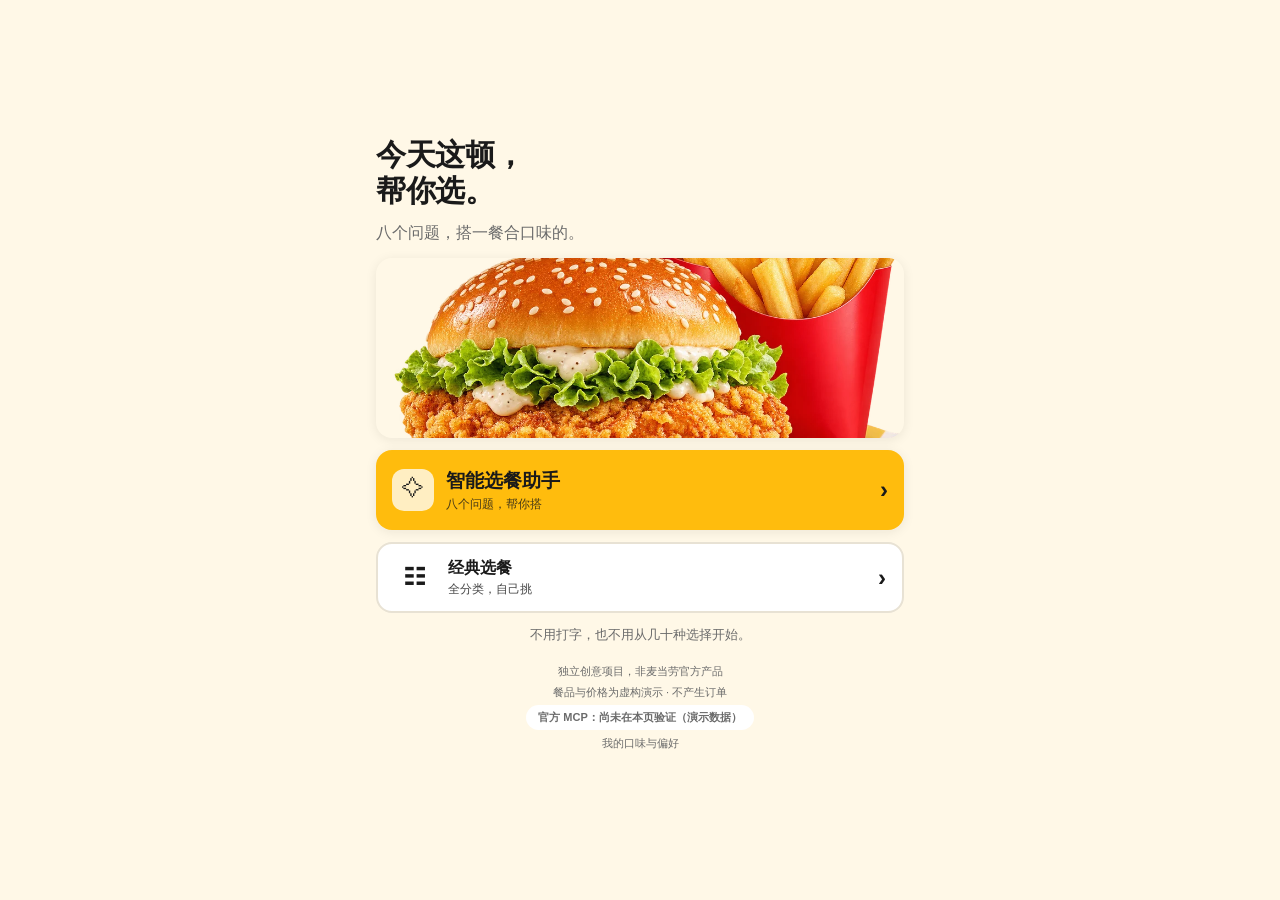
<file: app/index.html>
<!doctype html>
<html lang="zh-CN">
<head>
<meta charset="utf-8">
<meta name="viewport" content="width=device-width,initial-scale=1,viewport-fit=cover">
<meta name="theme-color" content="#FFBC0D">
<meta name="description" content="更懂你的麦麦选餐助手：八个问题，把人数、预算、已有吃喝、口味和想不想尝新，凑成一餐能解释、能自己改的饭。">
<title>麦麦 · 更懂你的选餐助手</title>
<link rel="stylesheet" href="wizard.css">
</head>
<body>
<div id="app"></div>
<div id="toast" role="status" aria-live="polite"></div>
<script src="demo-data.js"></script>
<script src="memory-store.js"></script>
<script src="domain.js"></script>
<script src="wizard-domain.js"></script>
<script src="meal-engine.js"></script>
<script src="step-view.js"></script>
<script src="wizard-app.js"></script>
</body>
</html>
</file>
<file: app/wizard.css>
:root{
 --yellow:#FFBC0D; --yellow-deep:#F5A300; --cream:#FFF8E7; --ink:#1A1A1A; --muted:#6B6B6B;
 --red:#E23B2E; --line:#E8E2D4; --card:#FFFFFF; --shadow:0 2px 12px rgba(26,26,26,.08);
 --r:16px; --tap:44px;
}
*{box-sizing:border-box;-webkit-tap-highlight-color:transparent}
html,body{margin:0;padding:0}
body{
 font-family:-apple-system,BlinkMacSystemFont,"PingFang SC","Hiragino Sans GB","Microsoft YaHei",sans-serif;
 background:var(--cream); color:var(--ink); line-height:1.55;
 -webkit-text-size-adjust:100%;
}
img{max-width:100%;display:block}
button{font:inherit;color:inherit;cursor:pointer;border:0;background:none}
button:disabled{opacity:.45;cursor:not-allowed}
button:focus-visible,a:focus-visible,[tabindex]:focus-visible{
 outline:3px solid var(--ink); outline-offset:2px; border-radius:8px;
}
h1,h2,h3{margin:0;font-weight:800;letter-spacing:-.01em}
p{margin:0}
main{min-height:100vh}

/* ===== 顶栏与进度 ===== */
.topbar{display:flex;align-items:center;gap:8px;padding:10px 14px;background:var(--yellow);position:sticky;top:0;z-index:20}
.brand{font-weight:900;font-size:17px;letter-spacing:.02em}
.spacer{flex:1}
.ghost-btn{min-height:var(--tap);padding:0 12px;border-radius:999px;background:rgba(255,255,255,.7);font-weight:700;font-size:14px}
.icon-btn{min-width:var(--tap);min-height:var(--tap);border-radius:12px;background:rgba(255,255,255,.65);font-weight:800;font-size:18px;display:grid;place-items:center}

.progress{padding:8px 16px 12px;background:var(--yellow)}
.progress-text{font-size:13px;font-weight:800;margin-bottom:6px}
.progress-bar{display:flex;gap:4px}
.seg{flex:1;height:5px;border-radius:3px;background:rgba(26,26,26,.16);transition:transform .18s ease,background .18s ease}
.seg.done{background:var(--ink)}
.seg.now{background:var(--ink);transform:scaleY(2);transform-origin:center}

/* ===== 八步页 ===== */
.step-page{display:flex;flex-direction:column;min-height:100vh;background:var(--cream)}
.step-body{padding:16px;display:flex;flex-direction:column;gap:12px;flex:1}
.step-title{font-size:24px;line-height:1.3}
.step-hint{color:var(--muted);font-size:14px;margin-top:2px}
.step-sub{color:var(--muted);font-size:14px}
.section-title{font-size:15px;margin-top:4px}
.muted{color:var(--muted)}
.fine-note{font-size:12px;color:var(--muted);line-height:1.5}
.price-note{font-size:12px;color:var(--muted)}
.notice{background:#FFF;border-radius:12px;padding:12px;font-size:14px;border-left:4px solid var(--yellow-deep)}
.notice.neutral{border-left-color:#BBB}
.conflict{background:#FFF1EF;border-left:4px solid var(--red);padding:10px 12px;border-radius:10px;font-size:14px;margin-top:6px}
.reason-line{font-size:13px;color:var(--muted);margin-top:6px}

/* ===== 场景图：每页不同构图 ===== */
.scene{position:relative;background:var(--card);border-radius:var(--r);overflow:hidden;box-shadow:var(--shadow);flex:0 0 auto}
.scene-img{width:100%;height:30vh;max-height:220px;min-height:130px;object-fit:cover}
.scene-1 .scene-img{object-position:center 60%}
.scene-2 .scene-img{object-position:center 40%}
.scene-3 .scene-img{object-position:center 55%}
.scene-4 .scene-img{object-position:center 45%}
.scene-5 .scene-img{object-position:left center}
.scene-6 .scene-img{object-position:right center}
.scene-7 .scene-img{object-position:center 50%}
.scene-8 .scene-img{object-position:center 35%}

/* 1 餐位入位 */
.seats{position:absolute;inset:auto 0 8px 0;display:flex;gap:6px;justify-content:center;align-items:center;padding:0 10px}
.seat{width:20px;height:20px;border-radius:50%;background:var(--yellow);border:2px solid var(--ink);
 animation:seatIn .2s ease both;animation-delay:calc(var(--i)*.06s)}
.seat-more{font-size:12px;font-weight:800;background:rgba(255,255,255,.92);padding:3px 8px;border-radius:999px}
@keyframes seatIn{from{opacity:0;transform:translateY(8px)}to{opacity:1;transform:none}}

/* 2 标尺停位 */
.ruler{position:absolute;inset:auto 0 0 0;background:linear-gradient(transparent,rgba(0,0,0,.55));padding:8px 14px 10px;color:#fff}
.ruler-label{font-weight:900;font-size:18px}
.ruler-bar{display:block;height:4px;background:rgba(255,255,255,.35);border-radius:2px;margin-top:4px;position:relative}
.ruler-bar::after{content:"";position:absolute;left:min(100%,calc(var(--p)*1%));top:-4px;width:3px;height:12px;background:#fff;border-radius:2px}

/* 3 上下两层餐托 */
.trays{position:absolute;inset:auto 0 0 0;display:flex;flex-direction:column;gap:4px;padding:8px 10px;background:linear-gradient(transparent,rgba(0,0,0,.5))}
.tray{display:flex;gap:6px;align-items:center;font-size:11px;color:#fff;font-weight:700}
.tray-chip{background:rgba(255,255,255,.9);color:var(--ink);padding:2px 7px;border-radius:999px}
.tray-chip.zero{opacity:.45}

/* 4 质感拼贴 */
.texture{position:absolute;inset:auto 0 0 0;display:flex;gap:6px;padding:8px 10px;align-items:flex-end}
.tex{background:rgba(255,255,255,.88);border-radius:10px;padding:6px 10px;font-size:12px;font-weight:800;
 transition:transform .2s ease,outline-color .2s ease;outline:2px solid transparent}
.tex-crispy{font-size:15px;padding:9px 13px}
.tex-mild{background:rgba(255,120,60,.9);color:#fff}
.tex-light{background:rgba(140,210,255,.92)}
.tex.on{transform:scale(1.1);outline-color:var(--ink)}

/* 5 两方向错位轻抬 */
.dirs{position:absolute;inset:0;display:flex;align-items:center;justify-content:center;gap:10px;pointer-events:none}
.dir{background:rgba(255,255,255,.94);border-radius:12px;padding:8px 12px;text-align:center;box-shadow:var(--shadow);
 transition:transform .2s ease,opacity .2s ease}
.dir-0{transform:translateY(-6px) rotate(-1.5deg)}
.dir-1{transform:translateY(6px) rotate(1.5deg)}
.dir-name{display:block;font-weight:900}
.dir-sub{display:block;font-size:11px;color:var(--muted)}

/* 6 稳定底座 + 一个变化槽 */
.swap{position:absolute;inset:auto 0 0 0;display:flex;align-items:center;justify-content:center;gap:10px;padding:10px}
.swap-base{background:rgba(255,255,255,.92);border-radius:12px;padding:10px 16px;font-weight:800;font-size:13px}
.swap-slot{background:var(--yellow);border:2px solid var(--ink);border-radius:12px;padding:10px 14px;font-weight:900;font-size:13px;min-width:64px;text-align:center}
.swap-slot.flip{animation:flip .22s ease}
@keyframes flip{from{transform:rotateY(0)}50%{transform:rotateY(90deg)}to{transform:rotateY(0)}}

/* 7 时间带 */
.timeline{position:absolute;inset:auto 0 0 0;display:flex;gap:4px;padding:8px 8px calc(8px + env(safe-area-inset-bottom));align-items:center}
.tl-seg{flex:1 1 0;min-width:0;text-align:center;font-size:11px;font-weight:800;padding:6px 1px;border-radius:8px;
 background:rgba(255,255,255,.55);white-space:nowrap;overflow:hidden;text-overflow:ellipsis}
.tl-seg.current{background:var(--ink);color:#fff}
.tl-seg.pending{background:repeating-linear-gradient(45deg,rgba(255,255,255,.5),rgba(255,255,255,.5) 4px,transparent 4px,transparent 8px);
 border:1px dashed rgba(255,255,255,.9);color:#fff}

/* 8 小票 + 记忆口袋 */
.receipt{position:absolute;inset:auto 0 0 0;display:flex;gap:8px;padding:10px;align-items:flex-end}
.slip{background:#fff;border-radius:6px;padding:8px 10px;font-size:11px;font-weight:700;box-shadow:var(--shadow);flex:1}
.slip-item{display:block}
.pocket{background:rgba(0,0,0,.5);color:#fff;border-radius:10px;padding:8px 10px;font-size:11px;text-align:center}
.pocket-state{display:block;font-weight:900}

/* ===== 选项控件：触区≥44 ===== */
.choice-grid{display:grid;grid-template-columns:repeat(3,1fr);gap:8px}
.choice-row{display:flex;gap:8px;flex-wrap:wrap}
.people-tile,.taste-tile,.novelty-tile,.plan-tile,.amount-tile,.unit-tile,.dir-tile{
 min-height:64px;border-radius:14px;background:var(--card);border:2px solid var(--line);
 display:flex;flex-direction:column;align-items:center;justify-content:center;gap:2px;padding:8px 6px;
 transition:transform .18s ease,border-color .18s ease;font-weight:700;
}
.people-tile strong,.taste-tile,.novelty-tile strong,.plan-tile strong,.dir-tile strong{font-size:17px;font-weight:900}
.people-tile small,.novelty-tile small,.plan-tile small,.dir-tile small{font-size:11px;color:var(--muted);font-weight:600}
.taste-tile{font-size:15px;font-weight:800}
.amount-tile{font-size:15px;font-weight:800}
.people-tile[aria-pressed=true],.taste-tile[aria-pressed=true],.novelty-tile[aria-pressed=true],
.plan-tile[aria-pressed=true],.amount-tile[aria-pressed=true],.unit-tile[aria-pressed=true],.dir-tile[aria-pressed=true]{
 border-color:var(--ink);background:var(--yellow);transform:translateY(-3px)}
.unit-tile{min-height:var(--tap);padding:0 14px;font-weight:700;border-radius:999px;background:var(--card);border:2px solid var(--line)}
.dir-tile{min-height:84px;flex-direction:column}
.dir-grid{display:grid;grid-template-columns:1fr 1fr;gap:10px}

.more-people{display:flex;align-items:center;justify-content:space-between;gap:10px;background:var(--card);border-radius:14px;padding:10px 12px}
.stepper{display:flex;align-items:center;gap:6px}
.stepper .icon-btn{background:var(--cream);min-width:var(--tap);min-height:var(--tap)}
.stepper-val{min-width:38px;text-align:center;font-weight:900;font-size:17px}
.unit-hint{font-size:12px;color:var(--muted)}

.ext-rows{display:flex;flex-direction:column;gap:8px}
.count-field{display:flex;align-items:center;gap:8px;background:var(--card);border-radius:12px;padding:8px 12px;font-weight:700;font-size:15px}
.count-field>span:first-child{flex:1}

.cta{width:100%;min-height:52px;border-radius:14px;background:var(--yellow);color:var(--ink);font-weight:900;font-size:17px;
 display:grid;place-items:center;transition:transform .18s ease}
.cta:active{transform:scale(.98)}
.secondary-action{width:100%;min-height:var(--tap);border-radius:14px;background:var(--card);border:2px solid var(--line);font-weight:800;font-size:15px}
.text-btn{min-height:var(--tap);padding:0 10px;font-weight:700;color:var(--muted);text-decoration:underline}
.decide-btn{width:100%;min-height:var(--tap);border-radius:14px;background:transparent;border:2px dashed var(--muted);
 font-weight:700;font-size:14px;color:var(--muted)}
.decide-btn[aria-pressed=true]{border-style:solid;border-color:var(--ink);color:var(--ink)}

.chip{min-height:var(--tap);padding:0 14px;border-radius:999px;background:var(--card);border:2px solid var(--line);font-weight:700;font-size:14px}
.chip[aria-pressed=true],.chip.selected{border-color:var(--ink);background:var(--yellow)}
.tools-row{display:flex;gap:8px;flex-wrap:wrap;margin:6px 0}

.familiar-list{display:flex;gap:8px;flex-wrap:wrap}
.consent-row{width:100%;display:flex;align-items:center;gap:10px;min-height:56px;background:var(--card);
 border:2px solid var(--line);border-radius:14px;padding:10px 12px;text-align:left}
.consent-row[aria-pressed=true]{border-color:var(--ink);background:#FFF6D6}
.consent-mark{width:26px;height:26px;border-radius:50%;border:2px solid var(--ink);display:grid;place-items:center;font-weight:900;flex:0 0 auto}
.consent-text{display:flex;flex-direction:column}
.consent-text strong{font-size:15px}
.consent-text small{font-size:12px;color:var(--muted)}
.saved-list{display:flex;flex-direction:column;gap:6px}
.saved-item{background:var(--card);border-radius:10px;padding:8px 10px;font-size:13px}

/* ===== 首页 ===== */
.home{padding:18px 16px 28px;display:flex;flex-direction:column;gap:12px;min-height:100vh;justify-content:center}
.home-intro h1{font-size:30px;line-height:1.2}
.home-intro .muted{margin-top:4px}
.hero-art{width:100%;height:24vh;max-height:180px;object-fit:cover;border-radius:var(--r);box-shadow:var(--shadow)}
.entry{display:flex;align-items:center;gap:12px;padding:16px;border-radius:var(--r);text-align:left;min-height:76px;
 transition:transform .18s ease}
.entry.primary{background:var(--yellow);box-shadow:var(--shadow)}
.entry.secondary{background:var(--card);border:2px solid var(--line);min-height:62px;padding:12px 16px}
.entry:active{transform:scale(.99)}
.entry-icon{width:42px;height:42px;border-radius:12px;background:rgba(255,255,255,.75);display:grid;place-items:center;font-size:22px;flex:0 0 auto}
.entry .label{display:block;font-size:19px;font-weight:900}
.entry.secondary .label{font-size:16px}
.entry small{display:block;font-size:12px;opacity:.8}
.entry .arrow{margin-left:auto;font-size:24px;font-weight:900}
.home-note{font-size:13px;color:var(--muted);text-align:center}
.resume-note{font-size:13px;color:var(--muted);text-align:center}
.home-footer{display:flex;flex-direction:column;gap:4px;align-items:center;font-size:11px;color:var(--muted);text-align:center;margin-top:6px}
.conn-line{background:var(--card);border-radius:999px;padding:4px 12px;font-weight:700}

/* ===== 经典选餐 ===== */
.menu-layout{display:grid;grid-template-columns:1fr;gap:10px;padding:0 16px}
.categories{display:flex;gap:6px;overflow-x:auto;padding-bottom:6px;scrollbar-width:thin}
.category{min-height:var(--tap);padding:0 12px;border-radius:999px;background:var(--card);border:2px solid var(--line);
 font-weight:700;font-size:13px;white-space:nowrap;flex:0 0 auto}
.category.active{background:var(--ink);color:#fff;border-color:var(--ink)}
.menu-products{display:flex;flex-direction:column;gap:8px}
/* ===== 轮换计划的其余几顿 ===== */
.plan-section{background:var(--card);border-radius:var(--r);padding:12px 14px;display:flex;flex-direction:column;gap:6px;box-shadow:var(--shadow)}
.plan-meals{display:flex;flex-direction:column;gap:6px}
.plan-meal{display:flex;flex-direction:column;gap:2px;border-bottom:1px solid var(--line)}
.plan-meal:last-child{border-bottom:0}
.plan-toggle{width:100%;min-height:var(--tap);display:flex;align-items:center;justify-content:space-between;gap:8px;
 padding:8px 2px;font-size:14px;font-weight:800;text-align:left}
.plan-toggle::after{content:'＋';font-weight:900;color:var(--muted);font-size:15px}
.plan-toggle.open::after{content:'－'}
.plan-toggle[aria-expanded=true]{border-bottom:1px dashed var(--line);margin-bottom:6px}
.plan-detail{min-width:0;padding:0 2px 8px}
.plan-names{font-size:14px;font-weight:700;margin-bottom:2px}

/* 经典选餐卡片 */
.menu-item{display:grid;grid-template-columns:56px 1fr;gap:4px 10px;align-items:center;background:var(--card);
 border-radius:14px;padding:10px}
.menu-item-info{min-width:0;display:flex;flex-direction:column;gap:2px}
.menu-item h3{font-size:15px}
.menu-item p{font-size:12px;color:var(--muted);line-height:1.45}
.menu-item-bottom{grid-column:1/-1;display:flex;align-items:center;justify-content:space-between;margin-top:4px}
.thumb{width:56px;height:56px;border-radius:10px;object-fit:cover;background:var(--cream)}
.add{width:var(--tap);height:var(--tap);border-radius:50%;background:var(--yellow);font-size:22px;font-weight:900;display:grid;place-items:center}

/* ===== 餐单与结果 ===== */
.flow{padding:16px;display:flex;flex-direction:column;gap:12px;min-height:100vh}
.page-intro h2{font-size:24px}
.title-row h2{font-size:22px}
.cart-list{display:flex;flex-direction:column;gap:8px}
.cart-row{background:var(--card);border-radius:14px;padding:10px;display:flex;flex-direction:column;gap:8px}
.cart-top{display:flex;gap:10px;align-items:center}
.food-info{flex:1;min-width:0}
.cart-controls{display:flex;align-items:center;justify-content:space-between}
.price{font-weight:900;font-size:17px}
.total-row{display:flex;justify-content:space-between;align-items:center;background:var(--card);border-radius:12px;padding:12px}

.meal-card{background:var(--card);border-radius:var(--r);padding:14px;display:flex;flex-direction:column;gap:6px;box-shadow:var(--shadow)}
.section-kicker{font-size:12px;font-weight:900;color:var(--muted);letter-spacing:.06em;margin-top:4px}
.food-row{display:grid;grid-template-columns:56px 1fr auto;gap:10px;align-items:center;padding:8px 0;border-bottom:1px solid var(--line)}
.food-row:last-of-type{border-bottom:0}
.food-row.suggested{background:#FFFBEC;border-radius:10px;padding:8px}
.rec-footer{display:flex;align-items:center;justify-content:space-between;border-top:2px solid var(--line);padding-top:10px;margin-top:6px}
.row-price{display:flex;flex-direction:column;align-items:flex-end;line-height:1.35}
.unit-price{font-size:11px;color:var(--muted)}
.row-sub{font-weight:900;font-size:15px}
.budget-status{font-size:12px;font-weight:800;background:var(--cream);padding:4px 8px;border-radius:999px}
.empty{display:flex;flex-direction:column;align-items:center;gap:6px;padding:32px 16px;text-align:center}

.bottom-bar{position:fixed;left:0;right:0;bottom:0;display:flex;align-items:center;gap:10px;padding:8px 14px;
 padding-bottom:calc(8px + env(safe-area-inset-bottom));background:var(--yellow);z-index:30}
.bag-count{width:26px;height:26px;border-radius:50%;background:var(--ink);color:#fff;display:grid;place-items:center;font-size:13px;font-weight:900}
.bag-info{flex:1}
.bag-info span{display:block;font-weight:900;font-size:14px}
.bag-info small{font-size:11px}
.bottom-bar .cta{width:auto;min-height:var(--tap);padding:0 18px;font-size:15px}

/* ===== 弹层 ===== */
.dialog-backdrop{position:fixed;inset:0;background:rgba(0,0,0,.45);display:flex;align-items:flex-end;z-index:40}
.sheet{background:var(--cream);width:100%;max-height:86vh;overflow-y:auto;border-radius:20px 20px 0 0;padding:8px 16px calc(20px + env(safe-area-inset-bottom))}
.handle{width:38px;height:4px;border-radius:2px;background:#CCC;margin:0 auto 8px}
.sheet-header{display:flex;align-items:center;justify-content:space-between;gap:10px;margin-bottom:8px}
.sheet-header h2{font-size:19px}
.drawer-choice{width:100%;min-height:var(--tap);background:var(--card);border-radius:12px;padding:12px;font-weight:700;text-align:left;margin-bottom:6px}
.spec-product{font-size:14px;margin-top:10px}

#toast{position:fixed;left:50%;bottom:84px;transform:translateX(-50%) translateY(12px);background:var(--ink);color:#fff;
 padding:10px 16px;border-radius:999px;font-size:14px;font-weight:700;opacity:0;pointer-events:none;transition:opacity .2s ease,transform .2s ease;z-index:50;max-width:88vw;text-align:center}
#toast.show{opacity:1;transform:translateX(-50%)}

/* ===== 桌面适配 ===== */
@media (min-width:720px){
 .step-page{max-width:720px;margin:0 auto;background:var(--cream)}
 .scene-img{height:34vh;max-height:280px}
 .home{max-width:560px;margin:0 auto}
 .flow,.menu-layout{max-width:720px;margin:0 auto}
 .choice-grid{grid-template-columns:repeat(3,1fr)}
}
@media (min-width:1024px){
 .step-page{max-width:820px}
 .dir-grid{gap:16px}
}

/* ===== 大字/缩放：内容可滚动，底栏不遮挡 ===== */
@media (max-width:359px){
 .step-title{font-size:21px}
 .people-tile strong,.taste-tile{font-size:15px}
 .scene-img{height:24vh;min-height:110px}
}
/* ===== 减少动态效果 ===== */
@media (prefers-reduced-motion:reduce){
 *,*::before,*::after{animation-duration:.001ms!important;animation-iteration-count:1!important;
  transition-duration:.001ms!important;scroll-behavior:auto!important}
 .seat{opacity:1;transform:none}
 .swap-slot.flip{animation:none}
 .people-tile[aria-pressed=true],.taste-tile[aria-pressed=true],.novelty-tile[aria-pressed=true],
 .plan-tile[aria-pressed=true],.amount-tile[aria-pressed=true],.unit-tile[aria-pressed=true],.dir-tile[aria-pressed=true]{
  transform:none}
}
</file>
